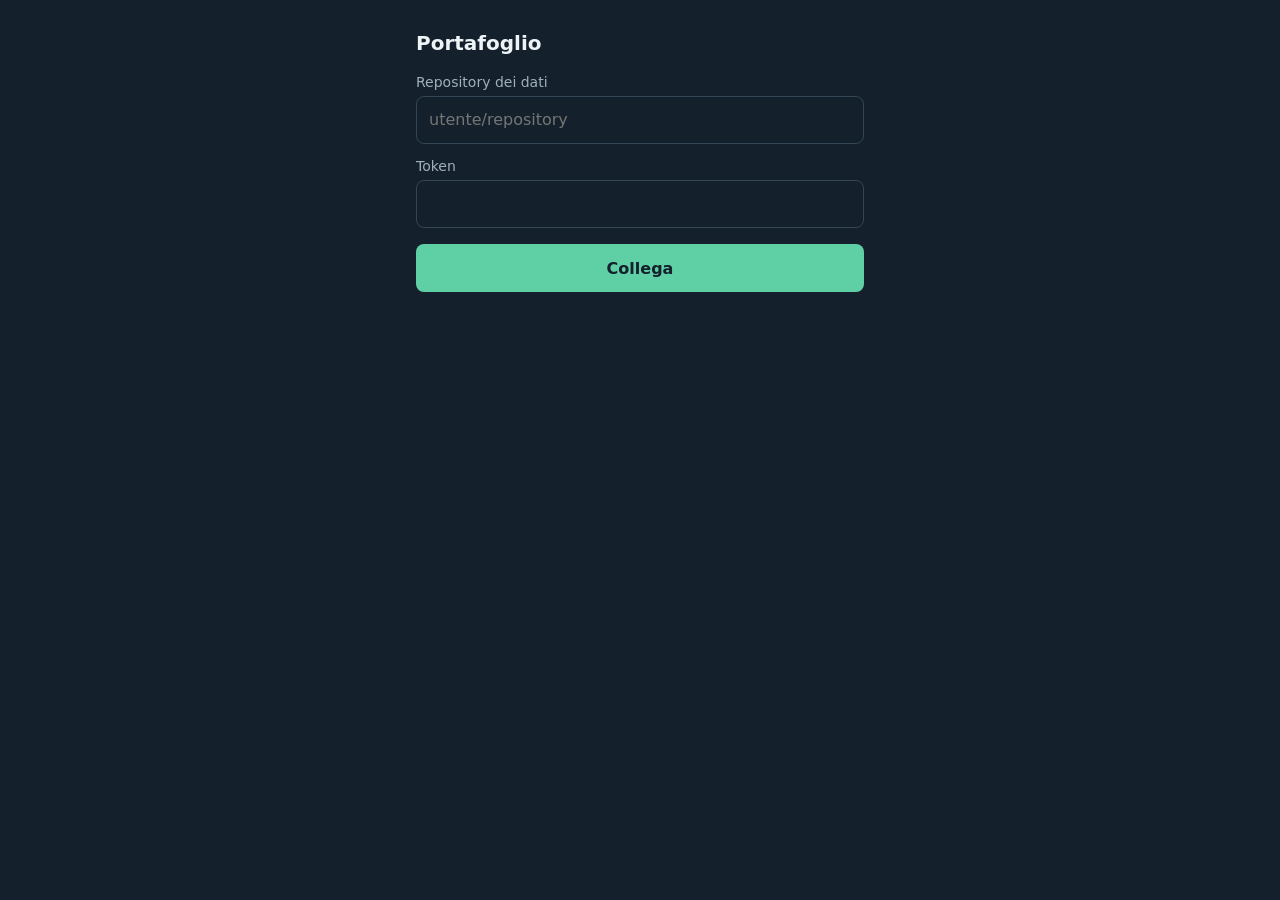
<file: index.html>
<!doctype html>
<html lang="it">
<head>
  <meta charset="utf-8">
  <meta name="viewport" content="width=device-width, initial-scale=1, viewport-fit=cover, interactive-widget=resizes-content">
  <!-- Solo file propri, e in rete solo l'API di GitHub. -->
  <meta http-equiv="Content-Security-Policy"
        content="default-src 'self'; connect-src 'self' https://api.github.com; object-src 'none'; base-uri 'none'; form-action 'none'">
  <meta name="referrer" content="no-referrer">
  <meta name="theme-color" content="#14202b">
  <title>Portafoglio</title>
  <link rel="manifest" href="manifest.webmanifest">
  <link rel="icon" href="icons/icon.svg" type="image/svg+xml">
  <link rel="stylesheet" href="css/styles.css">
</head>
<body>
  <main>
    <h1>Portafoglio</h1>
    <p id="messaggio" role="status" hidden></p>

    <section id="vista-dati" hidden>
      <p id="vecchi" class="avviso" hidden>Dati non aggiornati da più di 5 ore.</p>
      <div class="riepilogo">
        <p class="tenue">Controvalore</p>
        <p id="valore" class="grande"></p>
        <p id="pl" class="riga-pl"></p>
        <p id="aggiornato" class="tenue"></p>
        <p id="prezzati" class="tenue"></p>
      </div>
      <ul id="elenco" class="schede"></ul>
      <button type="button" id="cambia" class="secondario">Impostazioni</button>
    </section>

    <section id="vista-setup" hidden>
      <div id="notifiche" class="blocco" hidden>
        <h2>Notifiche</h2>
        <p id="notifiche-stato" role="status"></p>
        <button type="button" id="notifiche-attiva" hidden></button>
      </div>
      <form id="form-setup" autocomplete="off">
        <h2 id="titolo-accesso" hidden>Accesso</h2>
        <label for="campo-repo">Repository dei dati</label>
        <input id="campo-repo" type="text" placeholder="utente/repository"
               autocapitalize="none" autocorrect="off" spellcheck="false" required>
        <label for="campo-token">Token</label>
        <input id="campo-token" type="password" autocomplete="off"
               autocapitalize="none" autocorrect="off" spellcheck="false" required>
        <button type="submit">Collega</button>
        <button type="button" id="annulla" class="secondario" hidden>Indietro</button>
        <button type="button" id="rimuovi" class="secondario" hidden>Rimuovi accesso e copia locale</button>
      </form>
    </section>
  </main>

  <dialog id="pannello" aria-labelledby="pannello-nome">
    <form id="form-soglie" autocomplete="off" novalidate>
      <h2 id="pannello-nome"></h2>
      <p id="pannello-ora" class="tenue"></p>
      <label class="interruttore">
        <span>Notifica</span>
        <input id="soglia-attiva" type="checkbox" role="switch">
      </label>
      <label for="soglia-su">Avvisami al rialzo, sul prezzo di carico</label>
      <div class="soglia">
        <span class="su">+</span>
        <input id="soglia-su" type="text" inputmode="decimal" placeholder="nessuna">
        <span>%</span>
      </div>
      <label for="soglia-giu">Avvisami al ribasso, sul prezzo di carico</label>
      <div class="soglia">
        <span class="giu">−</span>
        <input id="soglia-giu" type="text" inputmode="decimal" placeholder="nessuna">
        <span>%</span>
      </div>
      <p id="pannello-nota" class="tenue" hidden>Senza soglie non arriverà nessuna notifica.</p>
      <p id="pannello-esito" role="status"></p>
      <button type="submit" id="pannello-salva">Salva</button>
      <button type="button" id="pannello-chiudi" class="secondario">Chiudi</button>
    </form>
  </dialog>
  <script type="module" src="js/main.js"></script>
</body>
</html>
</file>
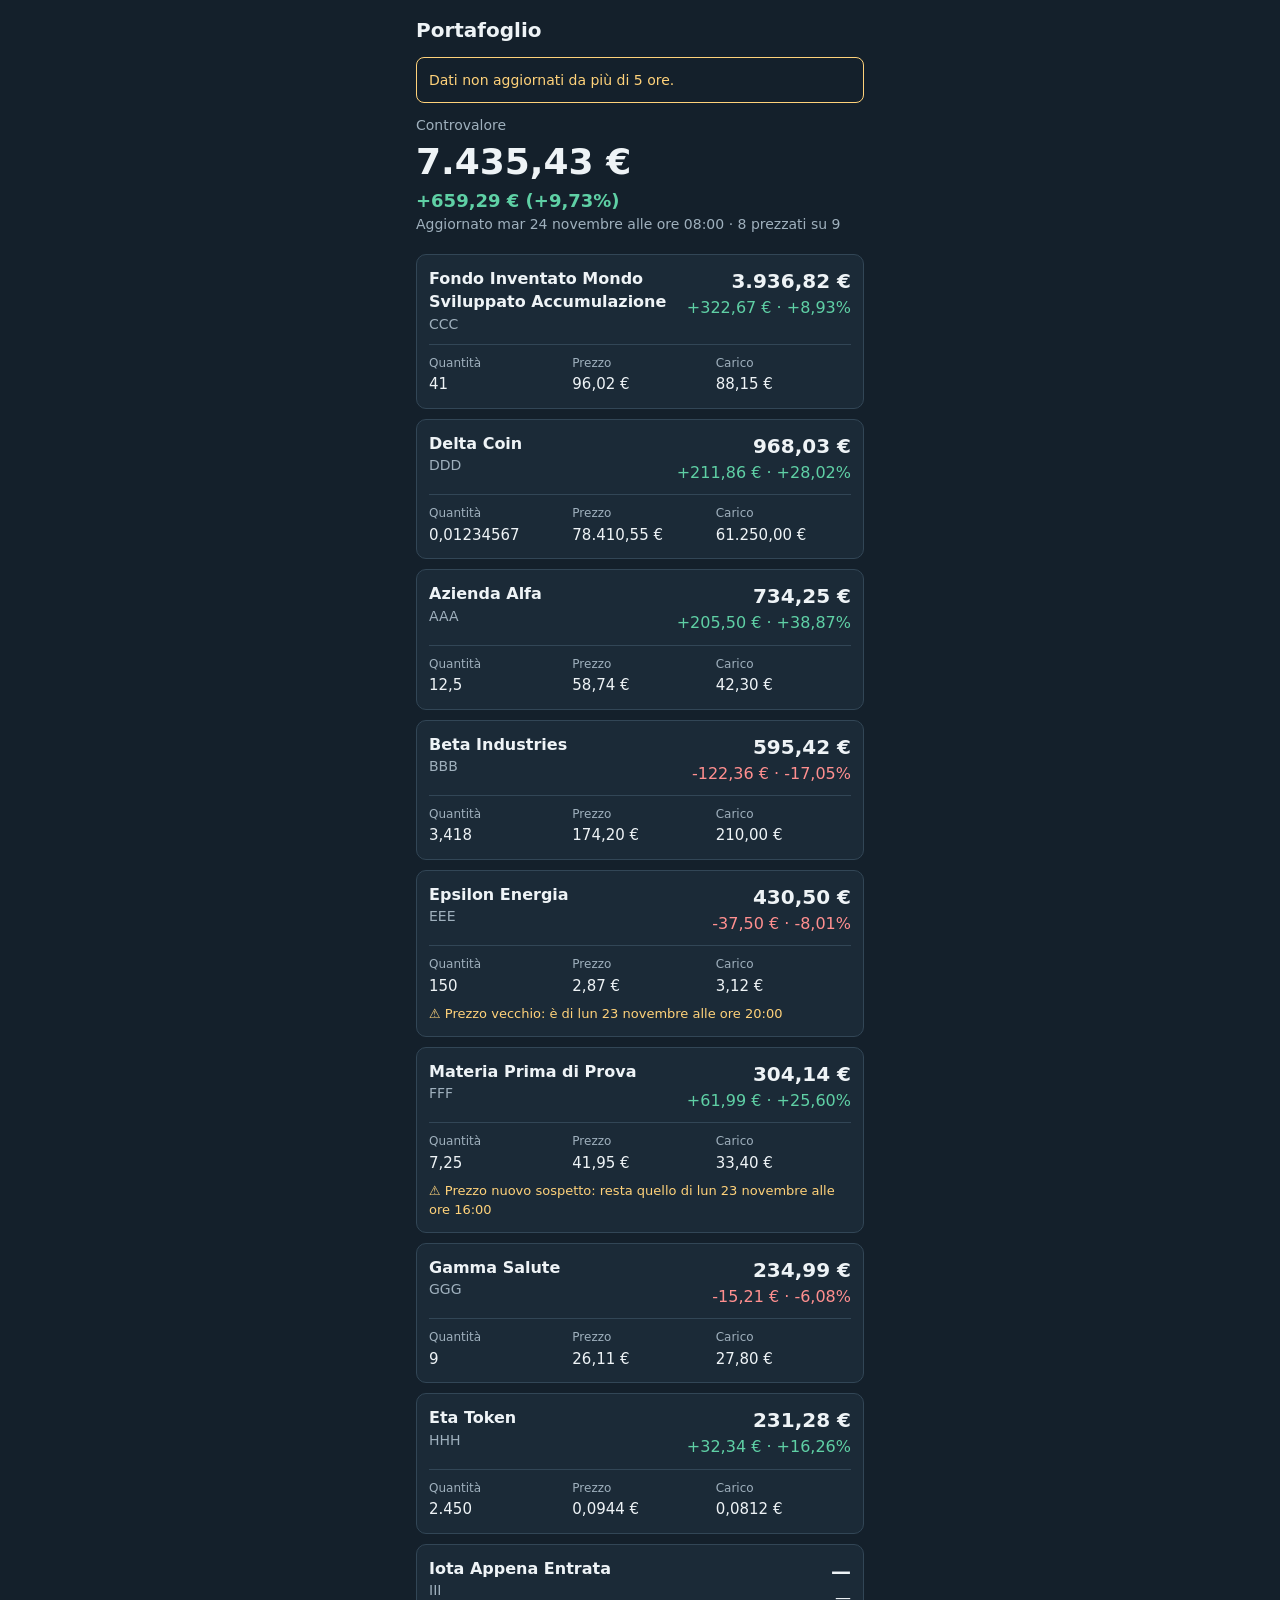
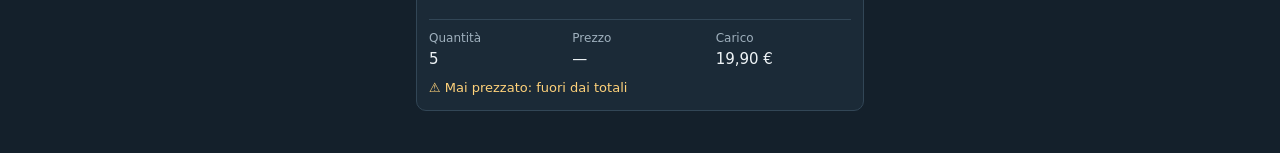
<file: test/anteprima-a.html>
<!doctype html>
<html lang="it">
<head>
  <meta charset="utf-8">
  <meta name="viewport" content="width=device-width, initial-scale=1">
  <title>Anteprima A: schede</title>
  <link rel="stylesheet" href="../css/styles.css">
  <style>
    h1 { margin: 0 0 12px; }
    #messaggio { margin: 0 0 12px; font-size: .875rem; }
    p { margin: 0; }
    .riepilogo { margin-bottom: 20px; }
    .grande { margin: 0; }
    .riga-pl { font-size: 1.125rem; font-weight: 600; }
    .tenue { color: var(--tenue); font-size: .875rem; }
    .su { color: var(--accento); }
    .giu { color: #ff8f8f; }
    ul { list-style: none; margin: 0; padding: 0; }
    li { background: #1b2a37; border: 1px solid var(--bordo); border-radius: 10px; padding: 12px; margin-bottom: 10px; }
    .testa { display: flex; justify-content: space-between; align-items: flex-start; gap: 12px; }
    .nome { font-weight: 600; overflow-wrap: anywhere; }
    .testa > div:first-child { min-width: 0; }
    .destra { text-align: right; white-space: nowrap; }
    .controvalore { font-size: 1.25rem; font-weight: 700; }
    .campi { display: grid; grid-template-columns: repeat(3, minmax(0, 1fr)); gap: 8px; margin-top: 10px; padding-top: 10px; border-top: 1px solid var(--bordo); }
    .campi span { display: block; color: var(--tenue); font-size: .75rem; }
    .campi b { font-weight: 500; font-size: .9375rem; overflow-wrap: anywhere; }
    .segno { margin-top: 8px; color: var(--avviso); font-size: .8125rem; }
  </style>
</head>
<body>
  <main>
    <h1>Portafoglio</h1>
    <p id="messaggio">Dati non aggiornati da più di 5 ore.</p>
    <section class="riepilogo">
      <p class="tenue">Controvalore</p>
      <p id="valore" class="grande"></p>
      <p id="pl" class="riga-pl"></p>
      <p id="aggiornato" class="tenue"></p>
    </section>
    <ul id="elenco"></ul>
  </main>
  <script type="module">
    const num = (min, max, extra = {}) => new Intl.NumberFormat("it-IT",
      { minimumFractionDigits: min, maximumFractionDigits: max, useGrouping: "always", ...extra });
    const E = " €";
    const soldi = (x) => x === null ? "—" : num(2, 2).format(x) + E;
    const prezzo = (x) => x === null ? "—" : num(2, Math.abs(x) < 1 ? 4 : 2).format(x) + E;
    const diff = (x) => num(2, 2, { signDisplay: "exceptZero" }).format(x);
    const quantita = (x) => num(0, 8).format(x);
    const classe = (x) => x > 0 ? "su" : x < 0 ? "giu" : "";
    const quando = (s) => new Intl.DateTimeFormat("it-IT", { weekday: "short", day: "numeric", month: "long", hour: "2-digit", minute: "2-digit", timeZone: "Europe/Rome" }).format(new Date(s));
    const el = (tag, cls, testo) => {
      const n = document.createElement(tag);
      if (cls) n.className = cls;
      if (testo !== undefined) n.textContent = testo;
      return n;
    };
    const segni = {
      vecchio: (a) => `Prezzo vecchio: è di ${quando(a.prezzo_del)}`,
      sospetto: (a) => `Prezzo nuovo sospetto: resta quello di ${quando(a.prezzo_del)}`,
      mancante: () => "Mai prezzato: fuori dai totali",
    };

    const d = await (await fetch("dati-finti.json")).json();
    const t = d.totale;
    document.getElementById("valore").textContent = soldi(t.valore_eur);
    const pl = document.getElementById("pl");
    pl.textContent = `${diff(t.pl_eur)}${E}  (${diff(t.pl_pct)}%)`;
    pl.className = "riga-pl " + classe(t.pl_eur);
    document.getElementById("aggiornato").textContent = `Aggiornato ${quando(d.aggiornato_il)} · ${t.prezzati} prezzati su ${t.posizioni}`;

    for (const a of [...d.asset].sort((x, y) => (y.valore_eur ?? -1) - (x.valore_eur ?? -1))) {
      const li = el("li");
      const testa = el("div", "testa");
      const sinistra = el("div");
      sinistra.append(el("p", "nome", a.nome), el("p", "tenue", a.id));
      const destra = el("div", "destra");
      destra.append(el("p", "controvalore", soldi(a.valore_eur)),
        el("p", classe(a.pl_eur), a.pl_eur === null ? "—" : `${diff(a.pl_eur)}${E} · ${diff(a.pl_pct)}%`));
      testa.append(sinistra, destra);
      const campi = el("div", "campi");
      for (const [k, v] of [["Quantità", quantita(a.quantita)], ["Prezzo", prezzo(a.prezzo_eur)], ["Carico", prezzo(a.pmc_eur)]]) {
        const c = el("p");
        c.append(el("span", "", k), el("b", "", v));
        campi.append(c);
      }
      li.append(testa, campi);
      if (segni[a.stato]) li.append(el("p", "segno", "⚠ " + segni[a.stato](a)));
      document.getElementById("elenco").append(li);
    }
  </script>
</body>
</html>
</file>
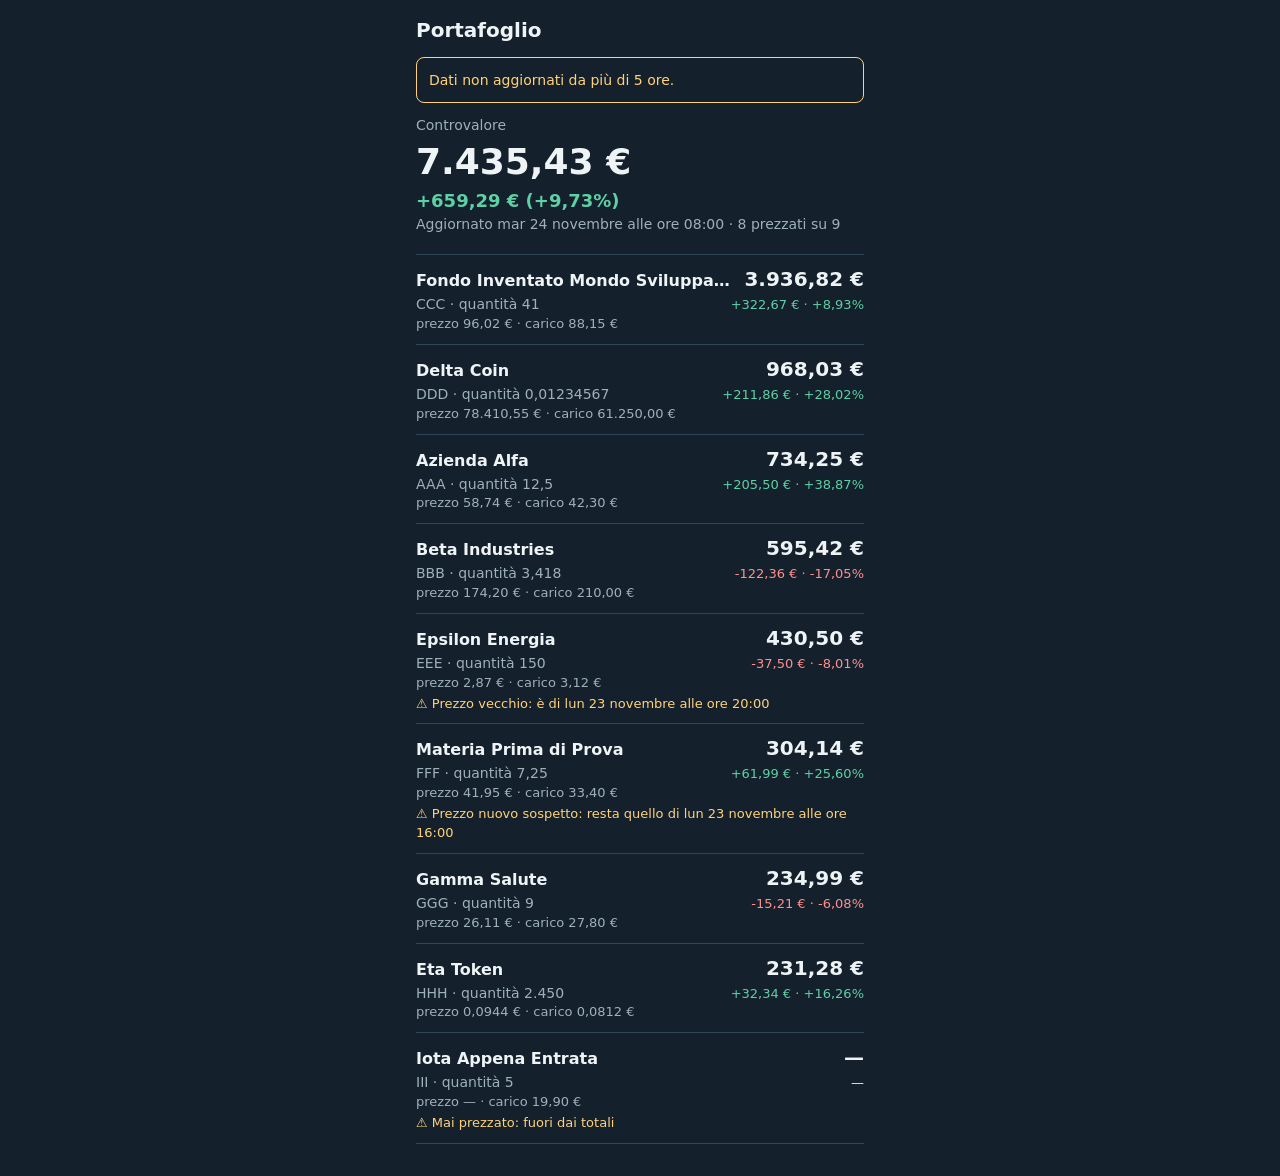
<file: test/anteprima-b.html>
<!doctype html>
<html lang="it">
<head>
  <meta charset="utf-8">
  <meta name="viewport" content="width=device-width, initial-scale=1">
  <title>Anteprima B: righe compatte</title>
  <link rel="stylesheet" href="../css/styles.css">
  <style>
    h1 { margin: 0 0 12px; }
    #messaggio { margin: 0 0 12px; font-size: .875rem; }
    p { margin: 0; }
    .riepilogo { margin-bottom: 20px; }
    .grande { margin: 0; }
    .riga-pl { font-size: 1.125rem; font-weight: 600; }
    .tenue { color: var(--tenue); font-size: .875rem; }
    .su { color: var(--accento); }
    .giu { color: #ff8f8f; }
    ul { list-style: none; margin: 0; padding: 0; border-top: 1px solid var(--bordo); }
    li { padding: 10px 0; border-bottom: 1px solid var(--bordo); }
    .riga { display: flex; justify-content: space-between; align-items: baseline; gap: 12px; }
    .riga > :first-child { min-width: 0; overflow: hidden; text-overflow: ellipsis; white-space: nowrap; }
    .riga > :last-child { flex: none; white-space: nowrap; }
    .nome, .controvalore { font-weight: 600; }
    .piccolo { font-size: .8125rem; font-variant-numeric: tabular-nums; }
    .segno { margin-top: 2px; color: var(--avviso); font-size: .8125rem; }
  </style>
</head>
<body>
  <main>
    <h1>Portafoglio</h1>
    <p id="messaggio">Dati non aggiornati da più di 5 ore.</p>
    <section class="riepilogo">
      <p class="tenue">Controvalore</p>
      <p id="valore" class="grande"></p>
      <p id="pl" class="riga-pl"></p>
      <p id="aggiornato" class="tenue"></p>
    </section>
    <ul id="elenco"></ul>
  </main>
  <script type="module">
    const num = (min, max, extra = {}) => new Intl.NumberFormat("it-IT",
      { minimumFractionDigits: min, maximumFractionDigits: max, useGrouping: "always", ...extra });
    const E = " €";
    const soldi = (x) => x === null ? "—" : num(2, 2).format(x) + E;
    const prezzo = (x) => x === null ? "—" : num(2, Math.abs(x) < 1 ? 4 : 2).format(x) + E;
    const diff = (x) => num(2, 2, { signDisplay: "exceptZero" }).format(x);
    const quantita = (x) => num(0, 8).format(x);
    const classe = (x) => x > 0 ? "su" : x < 0 ? "giu" : "";
    const quando = (s) => new Intl.DateTimeFormat("it-IT", { weekday: "short", day: "numeric", month: "long", hour: "2-digit", minute: "2-digit", timeZone: "Europe/Rome" }).format(new Date(s));
    const el = (tag, cls, testo) => {
      const n = document.createElement(tag);
      if (cls) n.className = cls;
      if (testo !== undefined) n.textContent = testo;
      return n;
    };
    const riga = (cls, sinistra, destra) => {
      const r = el("div", "riga " + cls);
      r.append(sinistra, destra);
      return r;
    };
    const segni = {
      vecchio: (a) => `Prezzo vecchio: è di ${quando(a.prezzo_del)}`,
      sospetto: (a) => `Prezzo nuovo sospetto: resta quello di ${quando(a.prezzo_del)}`,
      mancante: () => "Mai prezzato: fuori dai totali",
    };

    const d = await (await fetch("dati-finti.json")).json();
    const t = d.totale;
    document.getElementById("valore").textContent = soldi(t.valore_eur);
    const pl = document.getElementById("pl");
    pl.textContent = `${diff(t.pl_eur)}${E}  (${diff(t.pl_pct)}%)`;
    pl.className = "riga-pl " + classe(t.pl_eur);
    document.getElementById("aggiornato").textContent = `Aggiornato ${quando(d.aggiornato_il)} · ${t.prezzati} prezzati su ${t.posizioni}`;

    for (const a of [...d.asset].sort((x, y) => (y.valore_eur ?? -1) - (x.valore_eur ?? -1))) {
      const li = el("li");
      li.append(
        riga("", el("span", "nome", a.nome), el("span", "controvalore", soldi(a.valore_eur))),
        riga("piccolo", el("span", "tenue", `${a.id} · quantità ${quantita(a.quantita)}`),
          el("span", classe(a.pl_eur), a.pl_eur === null ? "—" : `${diff(a.pl_eur)}${E} · ${diff(a.pl_pct)}%`)),
        el("p", "tenue piccolo", `prezzo ${prezzo(a.prezzo_eur)} · carico ${prezzo(a.pmc_eur)}`),
      );
      if (segni[a.stato]) li.append(el("p", "segno", "⚠ " + segni[a.stato](a)));
      document.getElementById("elenco").append(li);
    }
  </script>
</body>
</html>
</file>
<file: css/styles.css>
/* Riepilogo in alto, poi una scheda per asset. */
:root {
  color-scheme: dark;
  --sfondo: #14202b;
  --testo: #eef3f6;
  --tenue: #9fb0bd;
  --accento: #5fd0a5;
  --bordo: #324656;
  --avviso: #ffd27a;
  --scheda: #1b2a37;
  --perdita: #ff8f8f;
}

* { box-sizing: border-box; }

[hidden] { display: none !important; }

body {
  margin: 0;
  background: var(--sfondo);
  color: var(--testo);
  font: 16px/1.45 system-ui, sans-serif;
}

main {
  max-width: 480px;
  margin: 0 auto;
  padding: max(16px, env(safe-area-inset-top)) 16px 32px;
}

h1 { font-size: 1.25rem; }

#messaggio, .avviso {
  padding: 12px;
  border: 1px solid var(--avviso);
  border-radius: 8px;
  color: var(--avviso);
}

label, dt, .tenue { color: var(--tenue); font-size: 0.875rem; }

.su { color: var(--accento); }
.giu { color: var(--perdita); }

/* riepilogo */
.riepilogo { margin-bottom: 20px; }
.riepilogo p { margin: 0; }
.grande { font-size: 2.25rem; font-weight: 700; }
.riga-pl { font-size: 1.125rem; font-weight: 600; }

/* schede degli asset */
.schede { list-style: none; margin: 0; padding: 0; }
.schede p, .schede dl, .schede dd { margin: 0; }
.schede li {
  margin-bottom: 10px;
  padding: 12px;
  background: var(--scheda);
  border: 1px solid var(--bordo);
  border-radius: 10px;
}
.testa { display: flex; justify-content: space-between; align-items: flex-start; gap: 12px; }
.chi { min-width: 0; }
.nome { font-weight: 600; overflow-wrap: anywhere; }
.quanto { text-align: right; white-space: nowrap; }
.controvalore { font-size: 1.25rem; font-weight: 700; }
.schede .campi {
  display: grid;
  grid-template-columns: repeat(3, minmax(0, 1fr));
  gap: 8px;
  margin-top: 10px;
  padding-top: 10px;
  border-top: 1px solid var(--bordo);
}
.campi dt { font-size: 0.75rem; }
.campi dd { font-size: 0.9375rem; font-weight: 500; overflow-wrap: anywhere; }
.schede .segnale { margin-top: 8px; color: var(--avviso); font-size: 0.8125rem; }

.schede li { cursor: pointer; }
.campanella { font-size: 0.75rem; }

/* pannello delle soglie: un foglio che sale dal basso */
dialog {
  width: 100%;
  max-width: 480px;
  max-height: 92dvh;
  margin: auto auto 0;
  padding: 0;
  overflow-y: auto;
  background: var(--scheda);
  color: var(--testo);
  border: 1px solid var(--bordo);
  border-bottom: 0;
  border-radius: 16px 16px 0 0;
}
dialog::backdrop { background: rgb(0 0 0 / 0.6); }
/* il riempimento sta nel form: così un tocco sul dialog è un tocco sullo sfondo */
#form-soglie { padding: 16px 16px max(16px, env(safe-area-inset-bottom)); }
#form-soglie p { margin: 0; }
#form-soglie h2 { overflow-wrap: anywhere; }
.interruttore {
  display: flex;
  justify-content: space-between;
  align-items: center;
  min-height: 48px;
  color: var(--testo);
  font-size: 1rem;
}
.interruttore input {
  appearance: none;
  position: relative;
  flex: none;
  width: 52px;
  min-height: 30px;
  height: 30px;
  margin: 0;
  background: var(--bordo);
  border: 0;
  border-radius: 15px;
}
.interruttore input::after {
  content: "";
  position: absolute;
  top: 3px;
  left: 3px;
  width: 24px;
  height: 24px;
  background: var(--testo);
  border-radius: 50%;
}
.interruttore input:checked { background: var(--accento); }
.interruttore input:checked::after { left: 25px; }
.soglia { display: flex; align-items: center; gap: 10px; }
.soglia span { flex: none; width: 1.25em; text-align: center; font-size: 1.25rem; }
.soglia input { min-width: 0; }
#form-soglie #pannello-nota { margin-top: 10px; }
#form-soglie #pannello-esito { min-height: 1.45em; margin-top: 12px; }
#pannello-esito.fatto { color: var(--accento); }
#pannello-esito.errore { color: var(--avviso); }
#form-soglie button { margin-top: 8px; }

/* impostazioni */
h2 { margin: 0 0 4px; font-size: 1.0625rem; }
.blocco { margin-bottom: 24px; padding-bottom: 24px; border-bottom: 1px solid var(--bordo); }
.blocco p { margin: 0; }
button:disabled { opacity: 0.6; }

label { display: block; margin: 12px 0 4px; }

input, button {
  width: 100%;
  min-height: 48px;
  border-radius: 8px;
  font: inherit;
}

input {
  padding: 0 12px;
  background: transparent;
  color: var(--testo);
  border: 1px solid var(--bordo);
}

button {
  margin-top: 16px;
  border: 0;
  background: var(--accento);
  color: var(--sfondo);
  font-weight: 600;
}

button.secondario {
  background: transparent;
  color: var(--testo);
  border: 1px solid var(--bordo);
}
</file>
